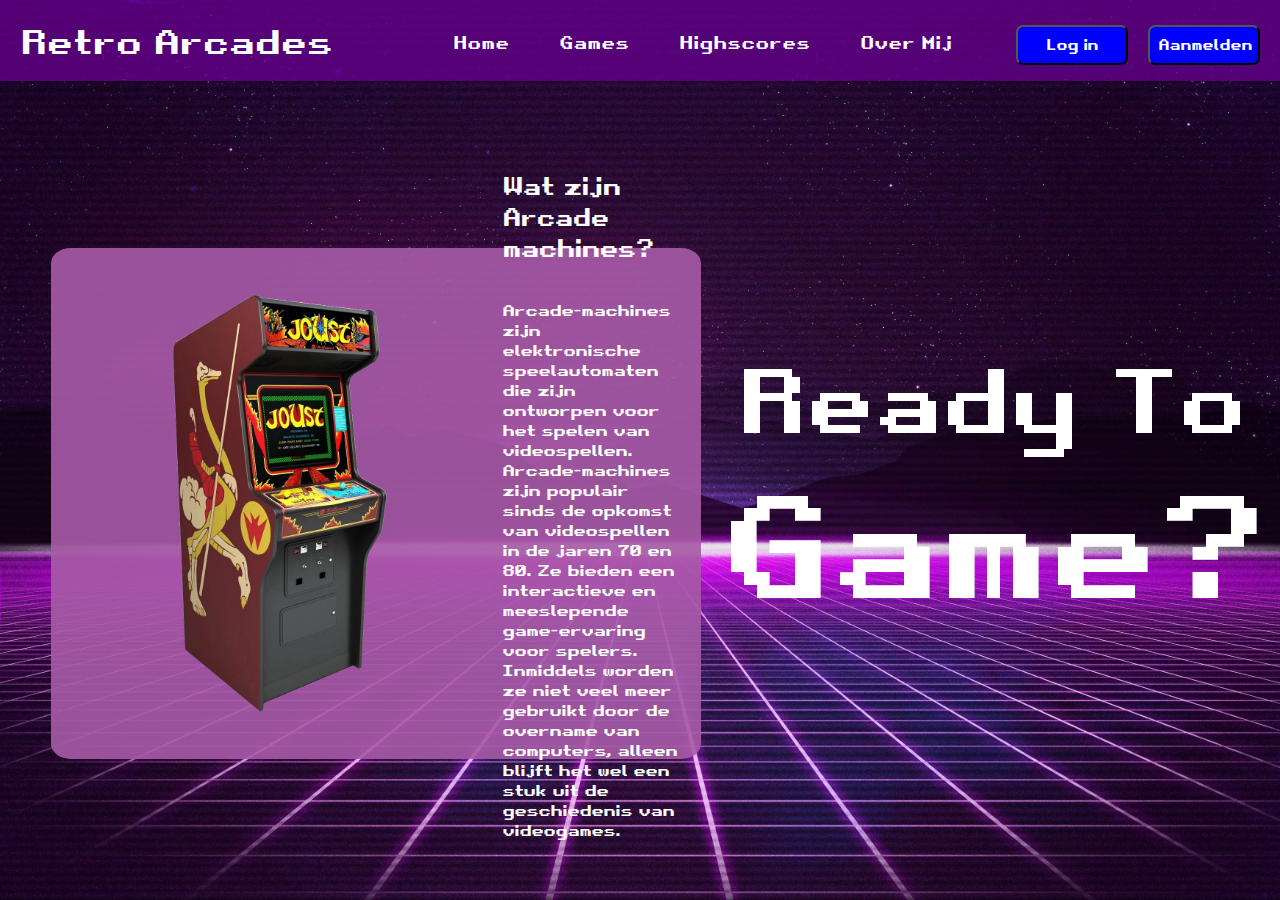
<file: index.html>
<!DOCTYPE html>
<html lang="nl">
<head>
    <meta charset="UTF-8">
    <meta name="viewport" content="width=device-width, initial-scale=1.0">
    <title>RetroArcades</title>
    <link rel="stylesheet" href="style.css">
</head>

<body class="index-body">
    <a href="#maincontent" class="skip-link">Skip to main content</a>
    <header>
        <nav class="navbar">
            <div class="navdiv">
                <div class="logo"><a href="index.html">Retro Arcades</a></div>
                <ul>
                    <li><a href="index.html">Home</a> </li>
                    <li><a href="games.html">Games</a> </li>
                    <li><a href="highscores.html">Highscores</a> </li>
                    <li><a href="contact.html">Over Mij</a></li>
                    <li><button>Log in</button></li>
                    <li><button>Aanmelden</button></li>
                </ul>
            </div>
        </nav>
        
    </header>

    
    
    <main id="maincontent">
        <div class="roze-square">
            <img src="images/joust_cabinet.png" alt="Arcade Machine">
            <section class="text-container">
                <h2>Wat zijn Arcade machines?</h2>
                <p>
                    Arcade-machines zijn elektronische speelautomaten
                    die zijn ontworpen voor het spelen van videospellen.
                    Arcade-machines zijn populair sinds de opkomst van
                    videospellen in de jaren 70 en 80. Ze bieden een 
                    interactieve en meeslepende game-ervaring voor spelers.
                    Inmiddels worden ze niet veel meer gebruikt door de 
                    overname van computers, alleen blijft het wel een
                    stuk uit de geschiedenis van videogames.
    
                </p>
            </section>
            
        </div>
          
          <section class="ready-to-game">
            <h1>Ready To <span class="gamespan">Game?</span></h1>
          </section>

    </main>
        
          <footer>
            
          </footer>
    



   
</body>

</html>
</file>
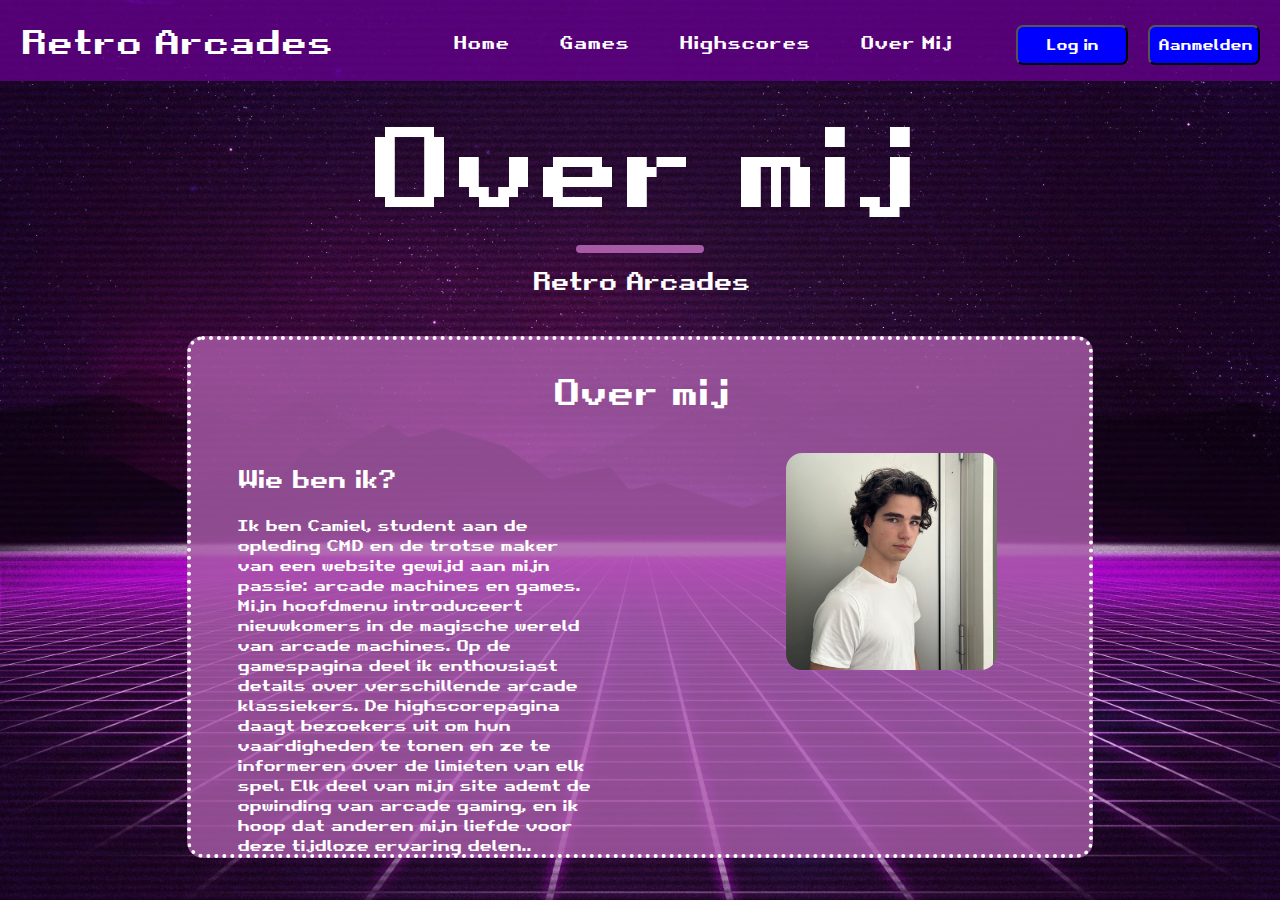
<file: contact.html>
<!DOCTYPE html>
<html lang="en">
<head>
    <meta charset="UTF-8">
    <meta name="viewport" content="width=device-width, initial-scale=1.0">
    <title>RetroArcades</title>
    <link rel="stylesheet" href="style.css">
</head>

<body>
    <header>
        <nav class="navbar">
            <div class="navdiv">
                <div class="logo"><a href="index.html">Retro Arcades</a></div>
                <ul>
                    <li><a href="index.html">Home</a> </li>
                    <li><a href="games.html">Games</a> </li>
                    <li><a href="highscores.html">Highscores</a> </li>
                    <li><a href="contact.html">Over Mij</a></li>
                    <li><button>Log in</button></li>
                    <li><button>Aanmelden</button></li>
                </ul>
            </div>
        </nav>
    </header>

    <main>
        <h1 class="h1-games">
            Over mij
        </h1>

        <hr class="hrcontact">

        <h2 class="h2contact">Retro Arcades</h2>

        <section class="overons">
            <h2 class="h2overons">
                Over mij
            </h2>

            <div class="divoverons">
                <section class="textoverons">
                    <h2>Wie ben ik?</h2>
                    <p class="ptext">Ik ben Camiel, student aan de opleding CMD en de trotse maker van een website gewijd 
                         aan mijn passie: arcade machines en games. Mijn
                         hoofdmenu introduceert nieuwkomers in de magische
                         wereld van arcade machines. Op de gamespagina deel
                         ik enthousiast details over verschillende arcade klassiekers.
                         De highscorepagina daagt bezoekers uit om hun vaardigheden
                         te tonen en ze te informeren over de limieten van elk spel. Elk deel van mijn site ademt de opwinding van
                         arcade gaming, en ik hoop dat anderen mijn liefde voor
                         deze tijdloze ervaring delen..</p>
                </section>

                <div>
                    <img class="camielkors" src="images/camielkors2.jpg" alt="">
                </div>
            </div>
            
    
    
         </section>

    </main>
      
</body>

</html>
</file>
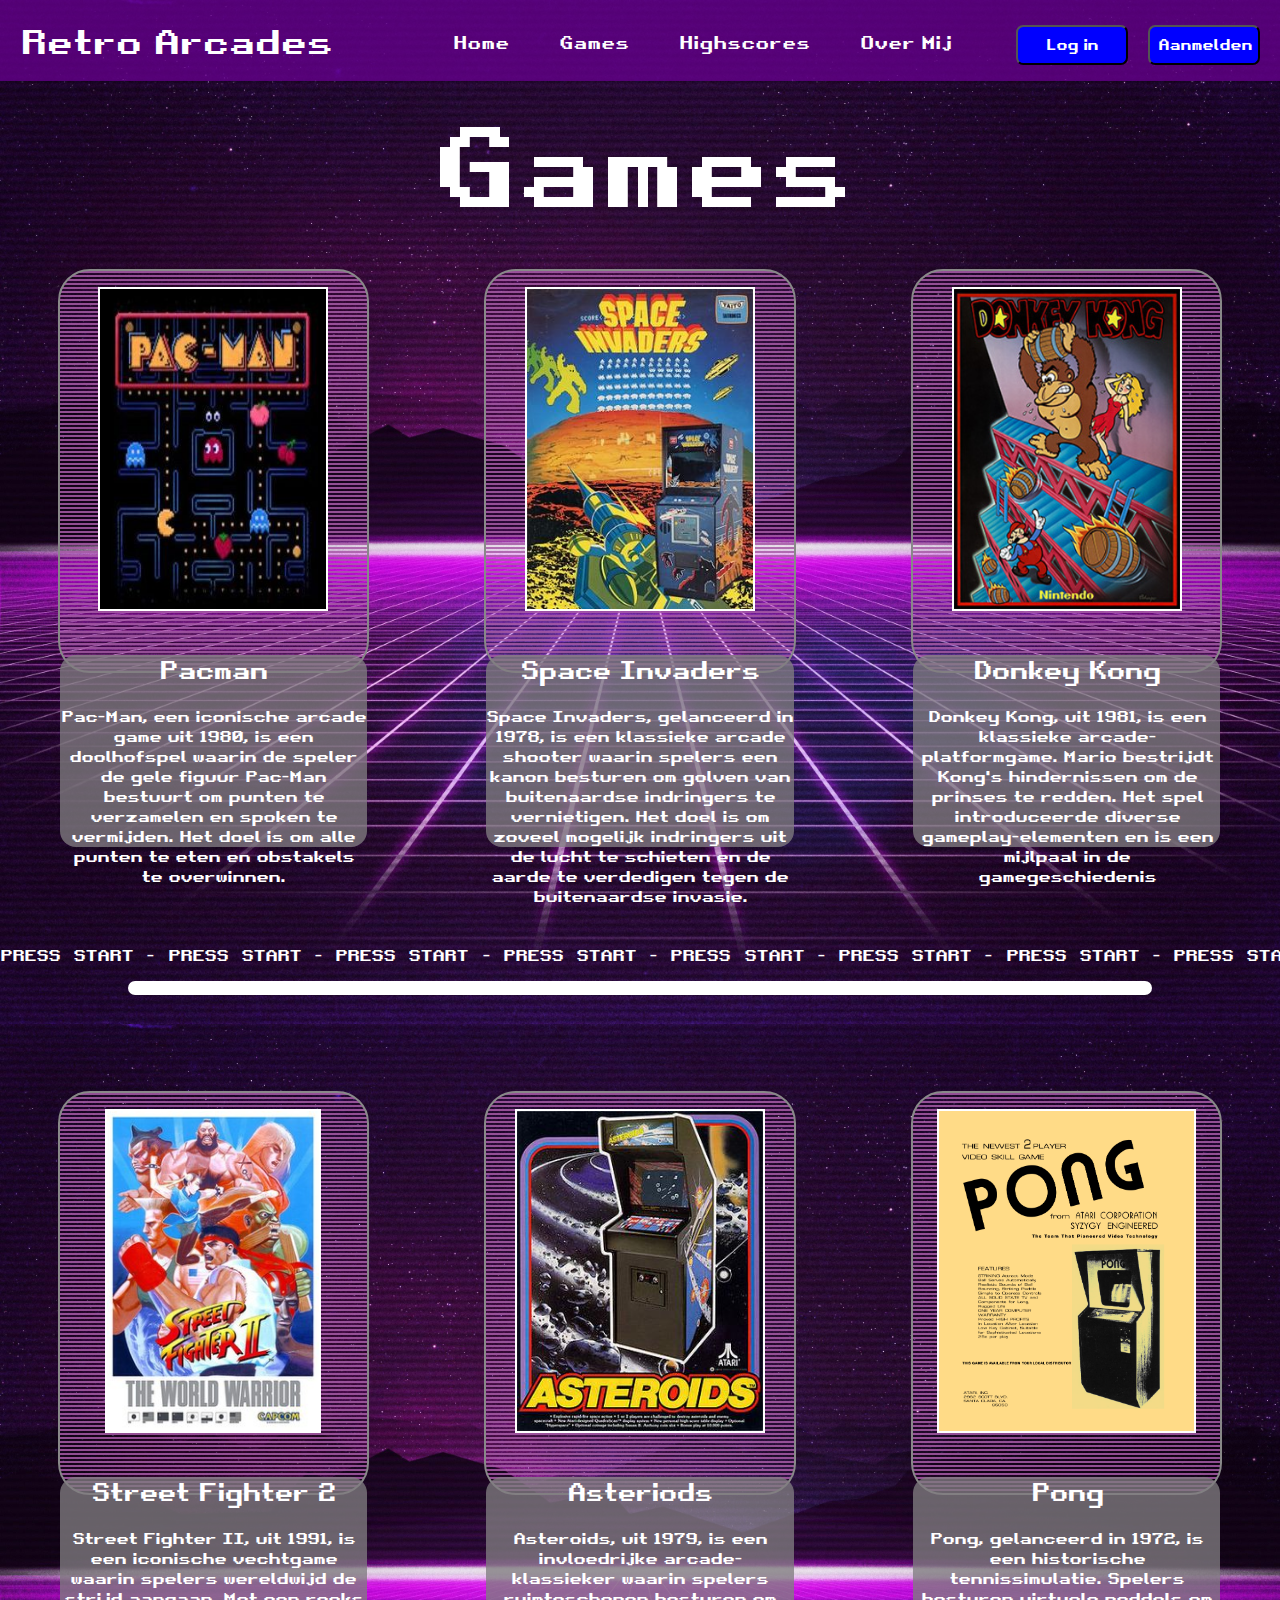
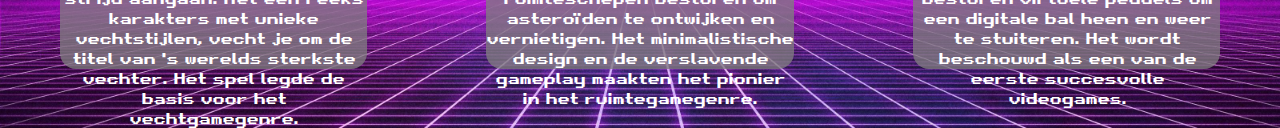
<file: games.html>
<!DOCTYPE html>
<html lang="nl">
<head>
    <meta charset="UTF-8">
    <meta name="viewport" content="width=device-width, initial-scale=1.0">
    <title>RetroArcades</title>
    <link rel="stylesheet" href="style.css">
</head>

<body>
    <header>
        <nav class="navbar">
            <div class="navdiv">
                <div class="logo"><a href="index.html">Retro Arcades</a></div>
                <ul>
                    <li><a href="index.html">Home</a> </li>
                    <li><a href="games.html">Games</a> </li>
                    <li><a href="highscores.html">Highscores</a> </li>
                    <li><a href="contact.html">Over Mij</a></li>
                    <li><button>Log in</button></li>
                    <li><button>Aanmelden</button></li>
                </ul>
            </div>
        </nav>
    </header>

    
    <main>
        <h1 class="h1-games">
            Games
        </h1>

        <div class="container-games">
            
            <section class="blok">
              <img src="images/pacman3.jpg" alt="pacman">
              <div class="textgames">
                <h2>Pacman</h2>
                <p>Pac-Man, een iconische arcade game uit 1980, is een doolhofspel waarin de speler de gele figuur Pac-Man bestuurt om punten te verzamelen en spoken te vermijden. Het doel is om alle punten te eten en obstakels te overwinnen.
                </p>
              </div>
            </section>
        
           
            <section class="blok">
              <img src="images/Space_Invaders_flyer,_1978.jpg" alt="space invaders">
              <div class="textgames">
                <h2>Space Invaders</h2>
                <p>Space Invaders, gelanceerd in 1978, is een klassieke arcade shooter waarin spelers een kanon besturen om golven van buitenaardse indringers te vernietigen. Het doel is om zoveel mogelijk indringers uit de lucht te schieten en de aarde te verdedigen tegen de buitenaardse invasie.
                </p>
              </div>
            </section>
        
            
            <section class="blok">
              <img src="images/Donkey_Kong_flier.jpg" alt="donkey kong">
              <div class="textgames">
                <h2>Donkey Kong</h2>
                <p>Donkey Kong, uit 1981, is een klassieke arcade-platformgame. Mario bestrijdt Kong's hindernissen om de prinses te redden. Het spel introduceerde diverse gameplay-elementen en is een mijlpaal in de gamegeschiedenis
                </p>
              </div>
            </section>

        </div>

          <p class="press-start">PRESS START - PRESS START - PRESS START - PRESS START - PRESS START - PRESS START - PRESS START - PRESS START - PRESS START - PRESS START - PRESS START</p>
          <hr class="hrgames">

          <div class="container-games">
            
            <section class="blok">
              <img src="images/streetfighter2.jpg" alt="streetfighter2">
              <div class="textgames">
                <h2>Street Fighter 2</h2>
                <p>Street Fighter II, uit 1991, is een iconische vechtgame waarin spelers wereldwijd de strijd aangaan. Met een reeks karakters met unieke vechtstijlen, vecht je om de titel van 's werelds sterkste vechter. Het spel legde de basis voor het vechtgamegenre.
                </p>
              </div>
            </section>
        
           
            <section class="blok">
              <img src="images/Asteroids-arcadegame.jpg" alt="asteriods">
              <div class="textgames">
                <h2>Asteriods</h2>
                <p>Asteroids, uit 1979, is een invloedrijke arcade-klassieker waarin spelers ruimteschepen besturen om asteroïden te ontwijken en vernietigen. Het minimalistische design en de verslavende gameplay maakten het pionier in het ruimtegamegenre.
                </p>
              </div>
            </section>
        
            
            <section class="blok">
              <img src="images/pong.png" alt="pongarcade">
              <div class="textgames">
                <h2>Pong</h2>
                <p>Pong, gelanceerd in 1972, is een historische tennissimulatie. Spelers besturen virtuele peddels om een digitale bal heen en weer te stuiteren. Het wordt beschouwd als een van de eerste succesvolle videogames.
                </p>
              </div>
            </section>

          </div>


        
    </main>


      
</body>

</html>
</file>
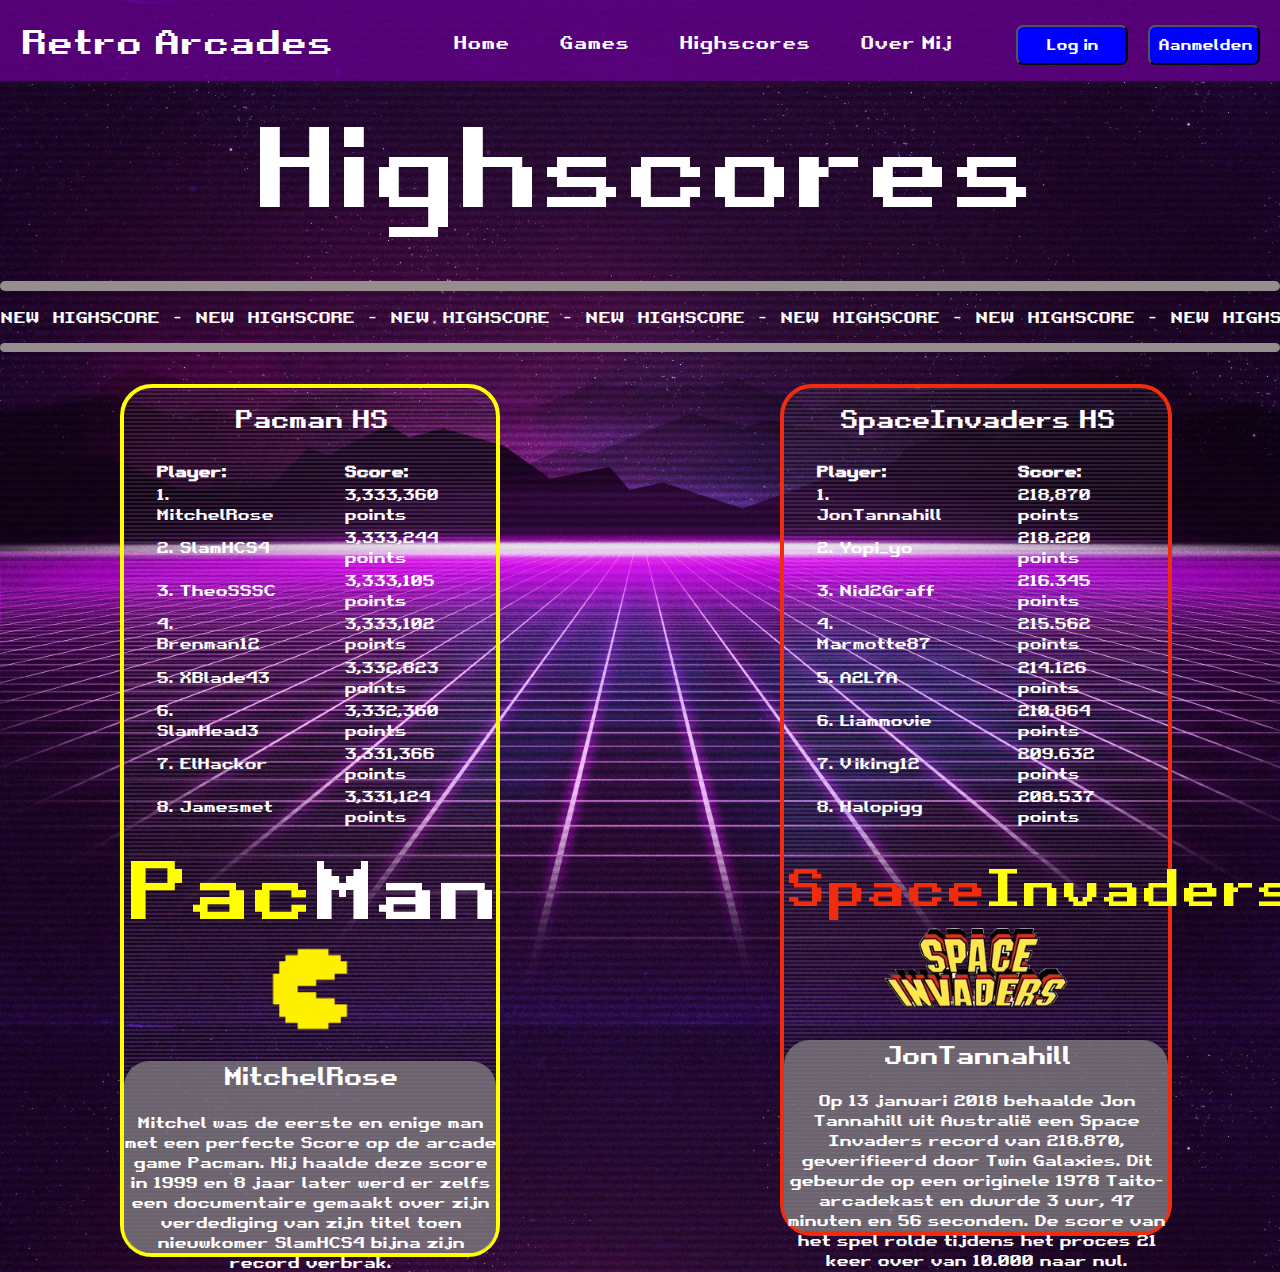
<file: highscores.html>
<!DOCTYPE html>
<html lang="nl">
<head>
    <meta charset="UTF-8">
    <meta name="viewport" content="width=device-width, initial-scale=1.0">
    <title>RetroArcades</title>
    <link rel="stylesheet" href="style.css">
</head>

<body>
    <header>
        <nav class="navbar">
            <div class="navdiv">
                <div class="logo"><a href="index.html">Retro Arcades</a></div>
                <ul>
                    <li><a href="index.html">Home</a> </li>
                    <li><a href="games.html">Games</a> </li>
                    <li><a href="highscores.html">Highscores</a> </li>
                    <li><a href="contact.html">Over Mij</a></li>
                    <li><button>Log in</button></li>
                    <li><button>Aanmelden</button></li>
                </ul>
            </div>
        </nav>
    </header>
    
    <main>
        <h1 class="h1-highscores">
            Highscores
        </h1>

        <hr class="hrhighscore">
        <p class="new-highscore">NEW HIGHSCORE - NEW HIGHSCORE - NEW HIGHSCORE - NEW HIGHSCORE - NEW HIGHSCORE - NEW HIGHSCORE - NEW HIGHSCORE - NEW HIGHSCORE - NEW HIGHSCORE</p>
        <hr class="hrhighscore">
        
        <div class="sectionhighscores">
            <section class="highscoreblok">
                <table class="highscore-table">
                    <caption>Pacman HS</caption>
                    <tr>
                        <th>Player:</th>
                        <th>Score:</th>
                    </tr>
                     <tr>
                       <td>1. MitchelRose</td>
                       <td>3,333,360 points</td>
                     </tr>
                      <tr>
                       <td>2. SlamHCS4</td>
                       <td>3,333,244 points</td>
                     </tr>
                      <tr>
                       <td>3. TheoSSSC</td>
                       <td>3,333,105 points</td>
                     </tr>
                      <tr>
                       <td>4. Brenman12</td>
                       <td>3,333,102 points</td>
                     </tr>
                     <tr>
                        <td>5. XBlade43</td>
                        <td>3,332,823 points</td>
                      </tr>
                       <tr>
                        <td>6. SlamHead3</td>
                        <td>3,332,360 points</td>
                      </tr>
                      <tr>
                        <td>7. ElHackor</td>
                        <td>3,331,366 points</td>
                      </tr>
                       <tr>
                        <td>8. Jamesmet</td>
                        <td>3,331,124 points</td>
                      </tr>
                       
                       
                </table>

                <h2 class="h2pacman"><span class="spanpacman">Pac</span>Man</h2>

                <img class="pacmanimg" src="images/Original_PacMan.svg.png" alt="pacman">

                <section class="textpacman">
                    <h2>MitchelRose</h2>
                    <p>Mitchel was de eerste en enige man met een perfecte Score
                        op de arcade game Pacman. Hij haalde deze score in 1999 
                        en 8 jaar later werd er zelfs een documentaire gemaakt
                        over zijn verdediging van zijn titel toen nieuwkomer
                        SlamHCS4 bijna zijn record verbrak.
                    </p>
                </section>
            </section>

              <section class="highscoreblokspace">
                <table class="highscore-table">
                    <caption>SpaceInvaders HS</caption>
                    <tr>
                        <th>Player:</th>
                        <th>Score:</th>
                    </tr>
                     <tr>
                       <td>1. JonTannahill</td>
                       <td>218,870 points</td>
                     </tr>
                      <tr>
                       <td>2. Yopi_yo</td>
                       <td>218.220 points</td>
                     </tr>
                      <tr>
                       <td>3. Nid2Graff</td>
                       <td>216.345 points</td>
                     </tr>
                      <tr>
                       <td>4. Marmotte87</td>
                       <td>215.562 points</td>
                     </tr>
                     <tr>
                        <td>5. A2L7A</td>
                        <td>214.126 points</td>
                      </tr>
                       <tr>
                        <td>6. Liammovie</td>
                        <td>210.864 points</td>
                      </tr>
                       <tr>
                        <td>7. Viking12</td>
                        <td>209.632 points</td>
                      </tr>
                       <tr>
                        <td>8. Halopigg</td>
                        <td>208.537 points</td>
                      </tr>
                       
                       
                </table>

                <h2 class="h2space"><span class="spanspace">Space</span>Invaders</h2>

                <img class="pacmanimg" src="images/spaceinvaderslogo.png" alt="spaceinavders">

                <section class="textspace">
                    <h2>JonTannahill</h2>
                    <p>Op 13 januari 2018 behaalde Jon Tannahill uit
                         Australië een Space Invaders record van 218.870,
                         geverifieerd door Twin Galaxies. Dit gebeurde op
                         een originele 1978 Taito-arcadekast en duurde 3
                         uur, 47 minuten en 56 seconden. De score van het
                         spel rolde tijdens het proces 21 keer over van 
                         10.000 naar nul.
                    </p>
                </section>
              </section>
        </div>


    </main>
    
    

      
</body>

</html>
</file>
<file: style.css>
html,
body {
    height: 100%;
    margin: 0;
    background-image: url(images/80833b86875e45153f14c86f85f68ed7.jpg);
    background-size: cover
    
}

/*Beginindex gedeelte*/
.index-body main {
  display: flex;
  align-items: center;
  height: 100%;
}

.index-body {
  display: flex;
  flex-direction: column;
}

*{
    text-decoration: none;
}

@font-face {
    font-family:'Retro Gaming';
    src: url(fonts/Retro\ Gaming.ttf);
    font-style: normal;
    font-weight: normal;
}

.skip-link {
  position: absolute;
  top: -2.5em;
  left: 0;
  background-color: #ffffff;
  color: #000000;
  padding: 0.5em;
  z-index: 100; /* High z-index to ensure it's above other items */
  transition: top 0.3s;
}

.skip-link:focus {
  top: 0.6em; 
}

.h1-games {
  font-weight: 100; 
    font-family: 'Retro Gaming', sans-serif; 
    font-size: 6.8em; 
    text-align: center;
    margin-top: 0.16em;
    color: white;
}

.h1-highscores {
  font-weight: 100; 
  font-family: 'Retro Gaming', sans-serif; 
  font-size: 6.8em; 
  text-align: center;
  margin-top: 0.16em;
  color: white;
  margin-bottom: 0.4em;
}


header {
  width: 100%;
}

.navbar {
    background-color: rgba(103, 0, 144, 0.753); 
    font-family: 'Retro Gaming', sans-serif;
    padding-right: 1.25em;
    padding-left: 1.25em;
    height: 9vh;

    
    
    
}

.navdiv {
    display: flex;
    align-items: center;
    justify-content: space-between;
    
    
}

.logo a {
    font-size: 2.1em; 
    font-weight: 500; 
    color: white;
    position: relative;
    top: 0.17em;
}
li {
    list-style: none; 
    display: inline-block;
    position: relative;
    top: 0.5em;
}

li a {
    color: white; 
    font-size: 1.1em; 
    font-weight: 500; 
    margin-right: 2.5em;
}


li a:focus {
  outline: 2px solid rgb(255, 255, 255);
  background-color: rgba(255, 255, 255, 0.2); 
}
  
  
button {
    background-color: blue; 
    margin-left: 0.94em; 
    border-radius: 0.5em; 
    padding: 0.6em; 
    width: 7.8em; 
    position: relative;
    top: 0.1em;
    font-weight: 500; 
    color: white; 
    font-size: 0.9em; 
    font-family: 'Retro Gaming', sans-serif;
    
}


button:hover {
    background-color: rgb(52, 52, 233)
}

button:focus {
  outline: 2px solid rgb(255, 255, 255); /* Makes the focus state more visible */
  background-color: rgb(52, 52, 233); /* Optional: change the background color on focus */
}

li:hover {
    text-decoration: underline; 
    color: white;
}



.roze-square {
  width: 50%; 
  height: 60%; 
  background-color: rgba(167, 91, 167, 0.904);
  display: flex;
  align-items: center;
  padding: 10px; 
  margin-left: 4%;
  border-radius: 3%;
  margin-top: 2%;
  
}

img {
  max-width: 70%;
  max-height: 90%;
}


.text-container {
  display: flex;
  flex-direction: column;
  margin-right: 2%;
  
  
  
}

h2, p {
  color: white;
  font-family: 'Retro Gaming', sans-serif;
  font-weight: 100;

}


.ready-to-game {
  display: flex;
  align-items: center;
  justify-content: flex-end;
  width: 46%;
  height: 70%;


}

h1 {
  margin: 0 auto;
  color: white;
  font-family: 'Retro Gaming', sans-serif;
  font-weight: 500;
  font-size: 5.5em;
  text-align: center;
 
  
}

.gamespan {
  display: block;
  font-size: 1.6em;
  animation: letterspace 1s infinite;
 
}

@keyframes letterspace {
  0% {
    letter-spacing: 0;
  }
  50% {
    letter-spacing: 0.05em; 
  }
  100% {
    letter-spacing: 0;
  }
}
/*Einde index gedeelte*/


/*Begin games gedeelte*/
.container-games {
  display: flex;
  justify-content: space-around;
  margin-top: 2.5%;
}


.blok {
  width: 24%; 
  height: 25em; 
  text-align: center;
  background-color: rgba(167, 91, 167, 0.85);
  border-radius: 2em;
  margin-bottom: 3.1%;
  border: 0.17em solid rgb(136, 136, 136);
  background: repeating-linear-gradient(0deg, transparent, transparent 2px, rgba(167, 91, 167, 0.85) 2px, rgba(167, 91, 167, 0.85) 4px);
}


.blok img {
  max-width: 90%;
  max-height: 80%;
  margin-top: 5%;
  border: 0.17em solid white;
}

.textgames {
  width: 100%; 
  height: 12em; 
  text-align: center;
  background-color: rgba(128, 124, 128, 0.781);
  border-radius: 1em;
  font-size: 1em;
  margin-top: 13%;
  
}


.hrgames {
  height: 0.9em;
  border-radius: 2em;
  width: 80%;
  background-color: rgb(255, 255, 255);
  border: none;
  margin-bottom: 6em;
}

.press-start {
  text-align: center;
  margin-top: 14.5em;
  white-space: nowrap; 
  word-spacing: 0.45em; 
  overflow: hidden; 
}

/*Einde games gedeelte*/


/*Begin highscore gedeelte*/
.highscoreblok {
  width: 30%; 
  height: 20%; 
  text-align: center;
  border-radius: 2em;
  background: repeating-linear-gradient(0deg, transparent, transparent 2px, rgba(255, 255, 255, 0.1) 2px, rgba(255, 255, 255, 0.1) 4px);
  border: 0.3em solid yellow;
  margin-right: 10em;
  margin-left: 7.5em;
  
}

.h2pacman {
  margin-top: 3%;
  font-size: 5em;
  margin-bottom: 0%;

}

.spanpacman {
  color: yellow;

}

.pacmanimg {
  height: 6em;
  
}

.sectionhighscores {
  display: flex;
  justify-content: space-between;
  margin-top: 2.5%;
  
}

.textpacman {
  width: 100%; 
  height: 12em; 
  text-align: center;
  background-color: rgba(128, 124, 128, 0.781);
  border-radius: 1.6em;
  font-size: 1em;
}

.spanspace {
  color: rgb(240, 44, 12)
}

.highscoreblokspace {
  width: 30%; 
  height: 20%; 
  text-align: center;
  border-radius: 2em;
  background: repeating-linear-gradient(0deg, transparent, transparent 2px, rgba(255, 255, 255, 0.1) 2px, rgba(255, 255, 255, 0.1) 4px);
  border: 0.3em solid rgb(240, 44, 12);
  margin-right: 10em;
  margin-left: 7.5em;
  
  
}

.h2space {
  margin-top: 7%;
  font-size: 3.2em;
  margin-bottom: 0%;
  color: rgb(254, 254, 15);
  

}

.textspace {
  width: 100%; 
  height: 12em; 
  text-align: center;
  background-color: rgba(128, 124, 128, 0.781);
  border-radius: 1.6em;
  font-size: 1em;
  margin-top: 5%;
  
}

.hrhighscore {
  height: 0.6em;
  border-radius: 2em;
  width: 100%;
  background-color: rgb(150, 142, 142);
  border: none;
}

.new-highscore {
  text-align: center;
  white-space: nowrap; 
  word-spacing: 0.5em; 
  overflow: hidden; 
}
/*Einde highscors gedeelte*/


/*Begin over mij gedeelte*/
.hrcontact {
  width: 10%;
  height: 0.5em;
  background-color: rgb(167, 91, 167);
  border-radius: 1em;
  border: none;
}

.h2contact {
  text-align: center;
  margin-top: 1%;
}

.overons {
  width: 70%;
  height: 32em;
  background-color: rgba(167, 91, 167, 0.822); 
  padding: 0.1%; 
  border-radius: 1em; 
  margin: 0 auto;
  margin-top: 3%;
  border: white dotted 0.25em;
}

.h2overons {
  text-align: center;
  font-size: 2.2em;
  
  
}

.divoverons {
  justify-content: space-around;
  display: flex;
}

.textoverons {
  margin-left: 5%;
  
}

.camielkors {
  border-radius: 1em;
  margin-top: 3%;

}

.ptext {
  width: 65%;
}
/*Einde over mij gedeelte*/









.table-container {
  display: flex; 
  justify-content: space-around; 
  width: 100%; 
}

.highscore-table {
  border-collapse: collapse;
  margin-left: auto;
  margin-right: auto;
  margin-top: 1em;
  
}

.highscore-table caption {
  font-size: 1.5em;
  margin-bottom: 1em;
  color: #ffffff; 
  font-family: 'Retro Gaming', sans-serif;
}

.highscore-table th, .highscore-table td {
  padding: 0.1em 2em;
  text-align: left;
  font-family: 'Retro Gaming', sans-serif;
  color: white;
}
</file>
